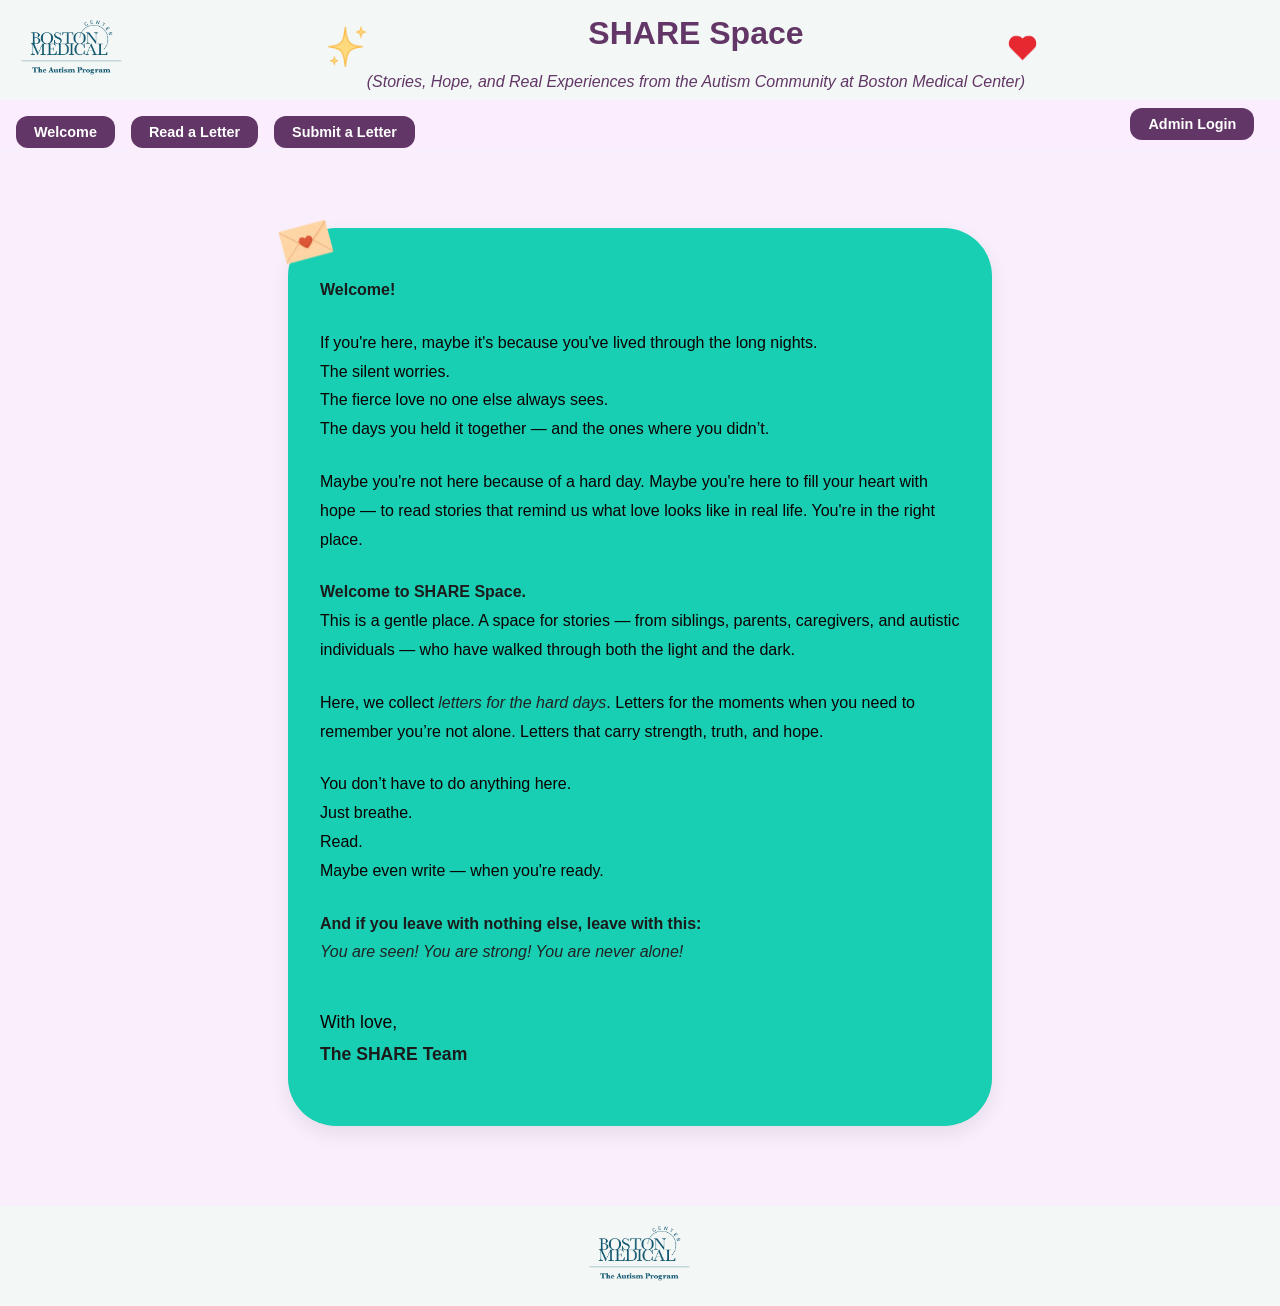
<file: index.html>
<!DOCTYPE html>
<html lang="en">
<head>
  <meta charset="UTF-8" />
  <meta name="viewport" content="width=device-width, initial-scale=1.0"/>
  <title>SHARE Space</title>
  <link rel="stylesheet" href="css/header.css" />
  <link rel="stylesheet" href="css/tabs.css" />
  <link rel="stylesheet" href="css/global.css" />
  <link rel="stylesheet" href="css/welcome.css" />
  <link rel="stylesheet" href="css/footer.css" />
</head>
<body>

    <header class="header">
        <div class="header-left">
            <a href="https://www.bmc.org/pediatrics-autism-program" target="_blank">
                <img src="images/autismlogo.png" alt="Autism Logo" class="header-logo" />
              </a>
        </div>

      
        <div class="header-middle">
          <div class="header-center">
            <h1 class="share-title">SHARE Space</h1>
            <p class="share-subtitle">
              (Stories, Hope, and Real Experiences from the Autism Community at Boston Medical Center)
            </p>
          </div>
        </div>
      
        <div class="floating-left">
          <img src="images/himg1.png" alt="Floating Star" class="floating-icon" />
        </div>
      
        <div class="floating-right">
          <img src="images/himg3.png" alt="Floating Puzzle" class="floating-icon" />
        </div>
      </header>
<!-- Navigation Tabs Section -->
<div class="tabs-header">
  
    <!-- Left side: navigation tabs -->
    <div class="nav-tabs">
      <button class="tab-button" onclick="location.href='index.html'">Welcome</button>
      <button class="tab-button" onclick="location.href='read.html'">Read a Letter</button>
      <button class="tab-button" onclick="location.href='submit.html'">Submit a Letter</button>
    </div>
    
    <!-- Right side: Admin login tab -->
    <div class="admin-tab">
      <button class="tab-button" onclick="location.href='login.html'">Admin Login</button>
    </div>
  
  </div>
  

<!-- WELCOME SECTION -->
<section id="welcome-section" class="tab-content active-tab intro-section">

    <!-- Main message box -->
    <div class="intro-box">
    <img src="images/envelope-icon.png" alt="Decorative Envelope" class="decorative-envelope" />

  
      <p><strong>Welcome!</strong></p>
  
      <p>If you're here, maybe it's because you've lived through the long nights.<br />
      The silent worries.<br />
      The fierce love no one else always sees.<br />
      The days you held it together — and the ones where you didn’t.</p>
  
      <p>Maybe you're not here because of a hard day. Maybe you're here to fill your heart with hope — 
      to read stories that remind us what love looks like in real life. You're in the right place.</p>
  
      <p><strong>Welcome to SHARE Space.</strong><br />
      This is a gentle place. A space for stories — from siblings, parents, caregivers, and autistic individuals — 
      who have walked through both the light and the dark.</p>
  
      <p>Here, we collect <em>letters for the hard days</em>. Letters for the moments when you need to remember 
      you’re not alone. Letters that carry strength, truth, and hope.</p>
  
      <p>You don’t have to do anything here.<br />
      Just breathe.<br />
      Read.<br />
      Maybe even write — when you're ready.</p>
  
      <p><strong>And if you leave with nothing else, leave with this:</strong><br />
      <em>You are seen! You are strong! You are never alone!</em></p>
  
      <p class="closing">With love,<br /><strong>The SHARE Team</strong></p>
  
    </div>
  </section>

  <footer class="footer">
    <div class="footer-container">
      <a href="https://www.bmc.org/pediatrics-autism-program" target="_blank">
        <img src="images/autismlogo.png" alt="Boston Medical Logo" class="footer-logo" />
      </a>
    </div>
  </footer>
      
</body>  
</html>
</file>
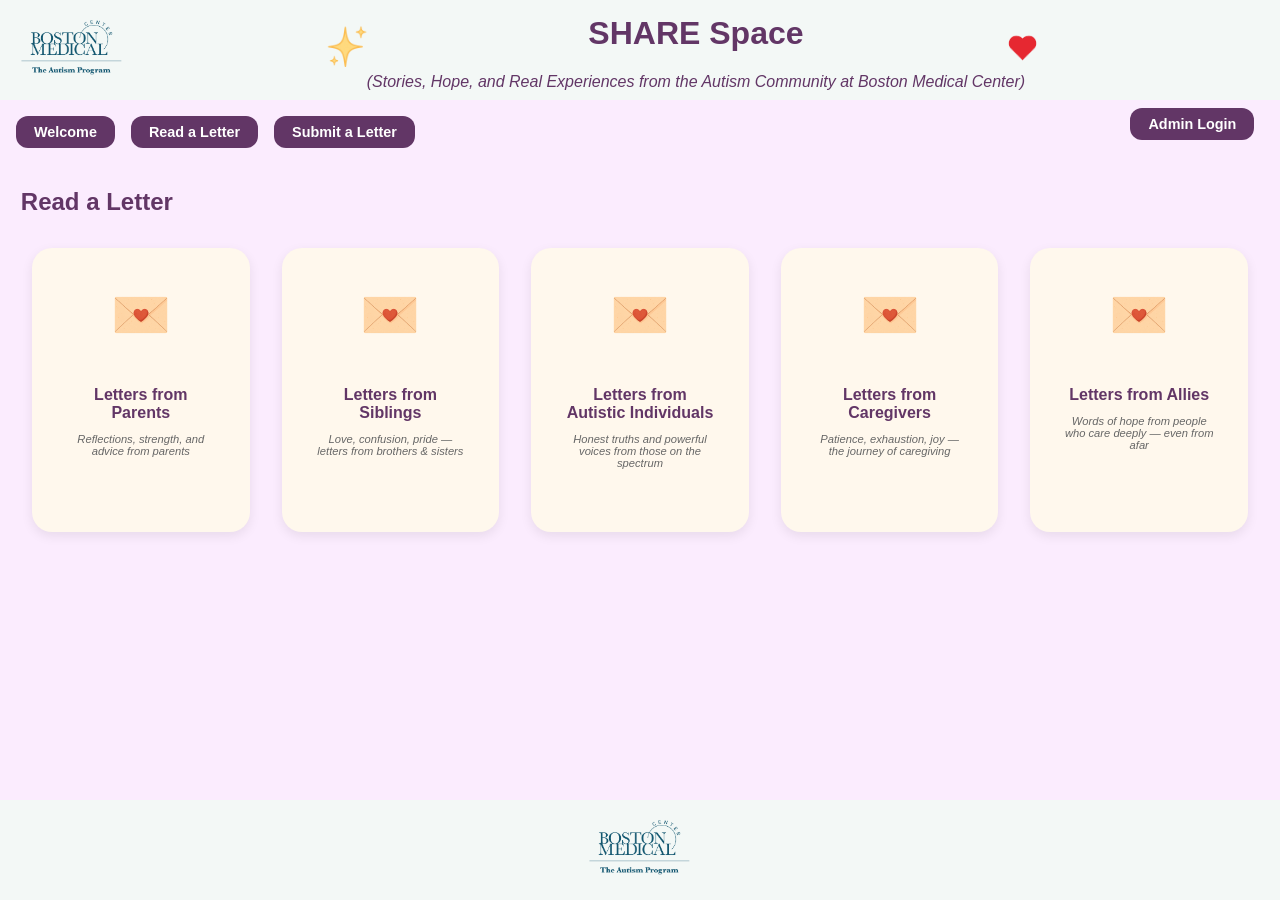
<file: read.html>
<!DOCTYPE html>
<html lang="en">
<head>
  <meta charset="UTF-8" />
  <meta name="viewport" content="width=device-width, initial-scale=1.0"/>
  <title>Read a Letter | SHARE Space</title>

  <link rel="stylesheet" href="css/header.css" />
  <link rel="stylesheet" href="css/tabs.css" />
  <link rel="stylesheet" href="css/footer.css" />
  <link rel="stylesheet" href="css/read.css" /> 
  <link rel="stylesheet" href="css/global.css" /> 
</head>

<body>

  <header class="header">
    <div class="header-left">
      <a href="https://www.bmc.org/pediatrics-autism-program" target="_blank">
        <img src="images/autismlogo.png" alt="Autism Logo" class="header-logo" />
      </a>
    </div>

    <div class="header-middle">
      <div class="header-center">
        <h1 class="share-title">SHARE Space</h1>
        <p class="share-subtitle">
          (Stories, Hope, and Real Experiences from the Autism Community at Boston Medical Center)
        </p>
      </div>
    </div>

    <div class="floating-left">
      <img src="images/himg1.png" alt="Floating Star" class="floating-icon" />
    </div>

    <div class="floating-right">
      <img src="images/himg3.png" alt="Floating Puzzle" class="floating-icon" />
    </div>
  </header>

  <div class="tabs-header">
    <div class="nav-tabs">
      <button class="tab-button" onclick="location.href='index.html'">Welcome</button>
      <button class="tab-button active">Read a Letter</button>
      <button class="tab-button" onclick="location.href='submit.html'">Submit a Letter</button>
    </div>

    <div class="admin-tab">
      <button class="tab-button" onclick="location.href='login.html'">Admin Login</button>
    </div>
  </div>


  <main class="read-main">
    <h2 class="read-heading">Read a Letter</h2>
    <div class="letter-grid">
        <a href="parents.html" class="letter-card">
            <img src="images/envelope-icon.png" alt="Envelope" class="letter-image" />
            <h3 class="letter-category">Letters from Parents</h3>
            <p class="letter-description">Reflections, strength, and advice from parents</p>
          </a>
          
          <a href="siblings.html" class="letter-card">
            <img src="images/envelope-icon.png" alt="Envelope" class="letter-image" />
            <h3 class="letter-category">Letters from Siblings</h3>
            <p class="letter-description">Love, confusion, pride — letters from brothers & sisters</p>
          </a>
          
          <a href="autistic.html" class="letter-card">
            <img src="images/envelope-icon.png" alt="Envelope" class="letter-image" />
            <h3 class="letter-category">Letters from Autistic Individuals</h3>
            <p class="letter-description">Honest truths and powerful voices from those on the spectrum</p>
          </a>
          
          <a href="caregivers.html" class="letter-card">
            <img src="images/envelope-icon.png" alt="Envelope" class="letter-image" />
            <h3 class="letter-category">Letters from Caregivers</h3>
            <p class="letter-description">Patience, exhaustion, joy — the journey of caregiving</p>
          </a>
          
          <a href="allies.html" class="letter-card">
            <img src="images/envelope-icon.png" alt="Envelope" class="letter-image" />
            <h3 class="letter-category">Letters from Allies</h3>
            <p class="letter-description">Words of hope from people who care deeply — even from afar</p>
          </a>
    </div>
  </main>

  <footer class="footer">
    <div class="footer-container">
      <a href="https://www.bmc.org/pediatrics-autism-program" target="_blank">
        <img src="images/autismlogo.png" alt="Boston Medical Logo" class="footer-logo" />
      </a>
    </div>
  </footer>

</body>
</html>
</file>
<file: css/header.css>
.header {
  display: flex;
  align-items: center;
  justify-content: space-between;
  padding: 0 1rem;
  height: 100px;
  background-color: #f3f8f6;
  position: relative;
}

.header-left {
  flex: 0 0 auto;
  display: flex;
  align-items: center;
}

.header-logo {
  height: 70px;
  width: auto;
  object-fit: contain;
}

.header-middle {
  flex: 1;
  display: flex;
  flex-direction: column;
  align-items: center;
  justify-content: center;
  position: relative;
}

.header-center {
  text-align: center;
}

.share-title {
  font-size: 2rem;
  font-weight: bold;
  color: #623666;
}

.share-subtitle {
  font-size: 1rem;
  color: #623666;
  font-style: italic;
  margin-top: 5px;
}

.header-right {
  position: absolute;
  top: 50%;
  right: 0;
  transform: translateY(-50%);
  display: flex;
  gap: 0.5rem;
  margin-right: 8vw;
}

.floating-left {
    position: absolute;
    top: 50%;
    left: 25%;
    transform: translateY(-50%);
  }
  
  .floating-right {
    position: absolute;
    top: 50%;
    right: 18%;
    transform: translateY(-50%);
  }
  
  .floating-icon {
    width: 55px;
    height: auto;
    animation: floaty 2s ease-in-out infinite;
  }
  
  @keyframes floaty {
    0% { transform: translateY(0); }
    50% { transform: translateY(-10px); }
    100% { transform: translateY(0); }
  }

  @media (max-width: 600px) {
    .floating-left,
    .floating-right {
      display: none;
    }
  }
  
  @media (max-width: 768px) {
    .share-title {
      font-size: 1.1rem; 
    }
  
    .share-subtitle {
      font-size: 0.8rem; 
    }
  }
  
  @media (max-width: 480px) {
    .share-title {
      font-size: 0.8rem; 
    }
  
    .share-subtitle {
      font-size: 0.3rem; 
    }
  }
</file>
<file: css/tabs.css>
.nav-tabs {
    display: flex;
    justify-content: flex-start;
    gap: 1rem;
    margin-top: 1rem;
    padding-left: 1rem;
    flex-wrap: wrap;
  }
  
  .nav-tabs button {
    background-color: #623666; 
    color: white; 
    border: none;
    padding: 8px 18px;
    font-size: 0.90rem;
    font-weight: bold;
    border-radius: 12px; 
    cursor: pointer;
    transition: background-color 0.3s ease;
    font-family: 'Avenir', Arial, sans-serif;
  }
  
  /* Hover effect */
  .nav-tabs button:hover {
    background-color: #7a4f7a; 
  }
  
  .tabs-header {
    display: flex;
    justify-content: space-between;
    align-items: center;
    margin-top: 0rem;
    padding-left: 0vw;
    padding-right: 2vw;
  }
  
  
  .nav-tabs button,
  .admin-tab .tab-button {
    background-color: #623666;
    color: white;
    border: none;
    padding: 8px 18px;
    font-size: 0.90rem;
    font-weight: bold;
    border-radius: 12px;
    cursor: pointer;
    transition: background-color 0.3s ease;
    font-family: 'Avenir', Arial, sans-serif;
    text-decoration: none; 
    display: inline-block;
    text-align: center;
  }
  
  /* Hover effect */
  .nav-tabs button:hover,
  .admin-tab .tab-button:hover {
    background-color: #8f6a8f;
  }
  
  
  /* MOBILE-FRIENDLY MEDIA QUERY */
@media (max-width: 768px) {
    .nav-tabs {
      flex-wrap: wrap; 
      gap: 0.3rem;
      padding: 0rem;
    }
  
    .tab-button {
      font-size: 0.3rem; 
      padding: -10px -5px; 
      flex: 1 1 auto; 
      min-width: 10px; 
      text-align: center;
    }
  }
  
  /* EXTRA SMALL SCREENS */
  @media (max-width: 480px) {
    .tab-button {
      font-size: 0.1rem;
      padding: 10px 10px;
      min-width: 50px;
    }
    .nav-tabs button {
        padding: 5px 10px; 
        font-size: 0.5rem; 
      }
  }

  /* Media Query for Small Screens */
@media (max-width: 768px) {
    .nav-tabs button,
    .admin-tab .tab-button { 
      padding: 5px 10px;
      font-size: 0.5rem;
      border-radius: 9px;
    }
  }
</file>
<file: css/global.css>
body {
    background-color: #fbecfe;
    margin: 0;
    padding: 0;
    font-family: 'Avenir', Arial, sans-serif;
  }
</file>
<file: css/welcome.css>
/* Background for the whole welcome page */
#welcome-section {
    background-color: #f9effc; 
    min-height: calc(100vh - 120px);
    padding: 5rem 1.5rem;
    display: flex;
    flex-direction: column;
    align-items: center;
    position: relative;
  }
  
  /* Decorative floating envelope */
  .decorative-envelope {
    width: 4rem;
    position: absolute;
    top: -2%;
    left: -2%;
    animation: float 2s ease-in-out infinite;
    z-index: 2;
    transform: rotate(-15deg);
  }
  
  /* Welcome message box */
  .intro-box {
    position: relative;
    max-width: 40rem;
    background-color: #18ceb3; 
    padding: 2rem 2rem;
    border-radius: 3rem;
    box-shadow: 0 8px 20px rgba(0, 0, 0, 0.08);
    font-family: 'Avenir', Arial, sans-serif;
    font-size: 1rem;
    line-height: 1.8;
    color: #0b0101;
    text-align: left;
    background-image: url('https://www.transparenttextures.com/patterns/paper-fibers.png'); 
  }
  
  .intro-box p {
    margin-bottom: 1.5rem;
  }
  
  .intro-box em {
    font-style: italic;
    color: #222; 
    font-weight: 500;
  }
  
  .intro-box strong {
    color: #1b1b1b;
    font-weight: 600;
  }
  
  .intro-box .closing {
    margin-top: 2.5rem;
    font-size: 1.1rem;
  }
  
  @keyframes float {
    0% { transform: translateY(0) rotate(-15deg); }
    50% { transform: translateY(-6px) rotate(-15deg); }
    100% { transform: translateY(0) rotate(-15deg); }
  }
</file>
<file: css/footer.css>
.footer {
    background-color: #f3f8f6; 
    display: flex;
    align-items: center;
    justify-content: center;
    padding: 0 1rem;
    height: 100px; 
    width: 100%;
    box-sizing: border-box;
  }
  
  .footer-logo-centered {
    height: 70px;
    width: auto;
    object-fit: contain;
  }
  
  .footer-container {
    display: flex;
    align-items: center;
    justify-content: center;
    height: 100%;
  }
  
  .footer-container a {
    display: inline-block;
  }
  .footer-logo {
    height: 70px; 
    width: auto;
  }
</file>
<file: css/read.css>
html, body {
    margin: 0;
    padding: 0;
    width: 100%;
    overflow-x: hidden; 
    background-color: #f9e9fc;
    min-height: 100vh;
    display: flex;
    flex-direction: column;
  }
  
  /* Main Section */
  .read-letters-section {
    flex: 1;
    width: 100%;
    padding: 2rem 1rem;
    box-sizing: border-box;
  }
  
  /* Read Title */
  .read-heading {
    font-family: 'Avenir', Arial, sans-serif;
    font-size: 1.5rem;
    color: #623666;
    text-align: left;
    margin-top: 2.5rem;
    margin-bottom: 2rem;
    padding-left: 1.3rem;
  }
  
  /* Letter Grid */
  .letter-grid {
    display: grid;
    grid-template-columns: repeat(auto-fit, minmax(180px, 1fr));
    gap: 2rem;
    justify-content: center;
    align-items: center;
    width: 100%;
    max-width: 1400px;
    margin: 0 auto;
    padding: 0 2rem;
    box-sizing: border-box;
  }
  
  /* Each Letter Card */
  .letter-card {
    background-color: #fff8ed;
    border-radius: 20px;
    padding: 2rem;
    text-align: center;
    max-width: 220px;
    min-height: 220px;
    flex-direction: column;
    justify-content: space-between;
    text-decoration: none;
    box-shadow: 0px 4px 12px rgba(0, 0, 0, 0.08);
    transition: transform 0.3s ease;
  }
  
  .letter-card:hover {
    transform: translateY(-40px);
  }
  
  /* Letter Image */
  .letter-image {
    width: 70px;
    margin-bottom: 1rem;
  }
  
  /* Category Title */
  .letter-category {
    color: #623666;
    font-size: 1rem;
    font-weight: bold;
    margin-bottom: 0.5rem;
  }
  
  /* Description Text */
  .letter-description {
    font-size: 0.7rem;
    color: #666;
    font-style: italic;
  }
  
  /* Footer */
  footer {
    margin-top: auto;
    width: 100%;
    background-color: #f3f8f6;
  }
  
  /* Tablet screens */
  @media (max-width: 1024px) {
    .letter-grid {
      grid-template-columns: repeat(3, 1fr);
      padding-bottom: 4rem;
    }
  }
  
  /* Medium phones */
  @media (max-width: 768px) {
    .letter-grid {
      grid-template-columns: repeat(2, 1fr);
      padding-bottom: 6rem;
    }
  }
  
  /* Small phones */
  @media (max-width: 480px) {
    .letter-grid {
      grid-template-columns: 1fr;
      padding: 2 1rem;
      padding-bottom: 4rem;
    }
  }
  .letter-card img {
    flex-shrink: 0;
  }
  
  .letter-category, .letter-description {
    flex-shrink: 0;
  }
</file>
